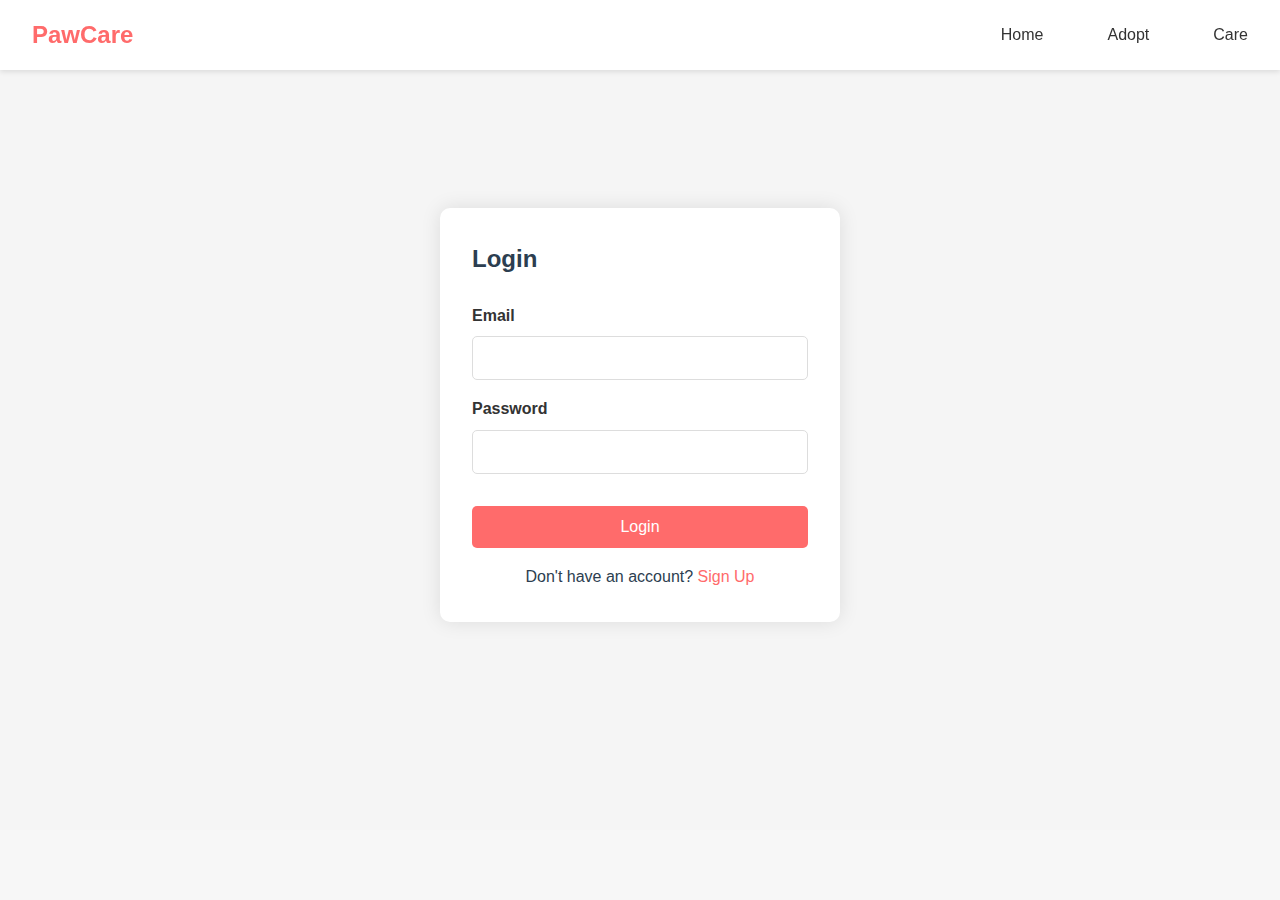
<file: login.html>
<!DOCTYPE html>
<html lang="en">
<head>
    <meta charset="UTF-8">
    <meta name="viewport" content="width=device-width, initial-scale=1.0">
    <title>Login - PawCare</title>
    <link rel="stylesheet" href="styles.css">
</head>
<body>
    <nav class="navbar">
        <div class="logo">PawCare</div>
        <ul class="nav-links">
            <li><a href="index.html">Home</a></li>
            <li><a href="adoption.html">Adopt</a></li>
            <li><a href="care.html">Care</a></li>
        </ul>
    </nav>

    <div class="auth-container">
        <!-- Login Form -->
        <div class="auth-box" id="loginFormContainer">
            <h2>Login</h2>
            <form id="loginForm" class="auth-form">
                <div class="form-group">
                    <label for="email">Email</label>
                    <input type="email" id="email" name="email" required>
                </div>
                <div class="form-group">
                    <label for="password">Password</label>
                    <input type="password" id="password" name="password" required>
                </div>
                <button type="submit" class="submit-btn">Login</button>
                <div class="auth-switch">
                    Don't have an account? <a href="javascript:void(0)" onclick="toggleForms('signup')">Sign Up</a>
                </div>
            </form>
        </div>

        <!-- Signup Form -->
        <div class="auth-box" id="signupFormContainer" style="display: none;">
            <h2>Create Account</h2>
            <form id="signupForm" class="auth-form">
                <div class="form-group">
                    <label for="signupName">Full Name</label>
                    <input type="text" id="signupName" name="fullName" required>
                </div>
                <div class="form-group">
                    <label for="signupEmail">Email</label>
                    <input type="email" id="signupEmail" name="email" required>
                </div>
                <div class="form-group">
                    <label for="signupPassword">Password</label>
                    <input type="password" id="signupPassword" name="password" required>
                </div>
                <div class="form-group">
                    <label for="confirmPassword">Confirm Password</label>
                    <input type="password" id="confirmPassword" name="confirmPassword" required>
                </div>
                <button type="submit" class="submit-btn">Sign Up</button>
                <div class="auth-switch">
                    Already have an account? <a href="javascript:void(0)" onclick="toggleForms('login')">Login</a>
                </div>
            </form>
        </div>
    </div>

    <script src="auth.js"></script>
</body>
</html>
</file>
<file: styles.css>
:root {
    --primary-color: #FF6B6B;
    --secondary-color: #4ECDC4;
    --accent-color: #FFE66D;
    --text-color: #2C3E50;
    --background-color: #F7F7F7;
    --card-background: #FFFFFF;
}

* {
    margin: 0;
    padding: 0;
    box-sizing: border-box;
    font-family: 'Poppins', sans-serif;
}

body {
    background-color: var(--background-color);
    color: var(--text-color);
    line-height: 1.6;
}

/* Navbar Styles */
.navbar {
    background-color: var(--card-background);
    padding: 1rem 2rem;
    display: flex;
    justify-content: space-between;
    align-items: center;
    box-shadow: 0 2px 5px rgba(0,0,0,0.1);
    position: fixed;
    width: 100%;
    top: 0;
    z-index: 1000;
}

.logo {
    display: flex;
    align-items: center;
    font-size: 1.5rem;
    font-weight: 700;
    color: var(--primary-color);
}

.logo i {
    margin-right: 0.5rem;
}

.nav-links {
    display: flex;
    list-style: none;
    gap: 2rem;
}

.nav-links a {
    text-decoration: none;
    color: var(--text-color);
    font-weight: 500;
    transition: color 0.3s ease;
}

.nav-links a:hover {
    color: var(--primary-color);
}

/* Hero Section */
.hero {
    height: 100vh;
    background: linear-gradient(rgba(0,0,0,0.5), rgba(0,0,0,0.5)), url('https://images.unsplash.com/photo-1450778869180-41d0601e046e?ixlib=rb-1.2.1&auto=format&fit=crop&w=1950&q=80');
    background-size: cover;
    background-position: center;
    display: flex;
    align-items: center;
    justify-content: center;
    text-align: center;
    color: white;
    padding-top: 60px;
}

.hero-content {
    max-width: 800px;
    padding: 2rem;
}

.hero h1 {
    font-size: 3.5rem;
    margin-bottom: 1rem;
}

.hero p {
    font-size: 1.2rem;
    margin-bottom: 2rem;
}

/* Buttons */
.cta-button, .adopt-button, .submit-button {
    padding: 0.8rem 2rem;
    border: none;
    border-radius: 25px;
    font-size: 1rem;
    font-weight: 600;
    cursor: pointer;
    transition: transform 0.3s ease, box-shadow 0.3s ease;
}

.cta-button {
    background-color: var(--primary-color);
    color: white;
}

.adopt-button {
    background-color: var(--secondary-color);
    color: white;
    width: 100%;
    margin-top: 1rem;
}

.submit-button {
    background-color: var(--accent-color);
    color: var(--text-color);
}

.cta-button:hover, .adopt-button:hover, .submit-button:hover {
    transform: translateY(-2px);
    box-shadow: 0 4px 10px rgba(0,0,0,0.1);
}

/* Sections */
.section {
    padding: 5rem 2rem;
}

.section h2 {
    text-align: center;
    font-size: 2.5rem;
    margin-bottom: 3rem;
    color: var(--text-color);
}

/* Pet Cards */
.pet-grid {
    display: grid;
    grid-template-columns: repeat(auto-fit, minmax(300px, 1fr));
    gap: 2rem;
    max-width: 1200px;
    margin: 0 auto;
}

.pet-card {
    background-color: var(--card-background);
    border-radius: 15px;
    overflow: hidden;
    box-shadow: 0 4px 15px rgba(0,0,0,0.1);
    transition: transform 0.3s ease;
}

.pet-card:hover {
    transform: translateY(-5px);
}

.pet-card img {
    width: 100%;
    height: 200px;
    object-fit: cover;
}

.pet-card h3 {
    padding: 1rem;
    color: var(--text-color);
}

.pet-card p {
    padding: 0 1rem;
    color: #666;
}

/* Services Grid */
.services-grid {
    display: grid;
    grid-template-columns: repeat(auto-fit, minmax(250px, 1fr));
    gap: 2rem;
    max-width: 1200px;
    margin: 0 auto;
}

.service-card {
    background-color: var(--card-background);
    padding: 2rem;
    border-radius: 15px;
    text-align: center;
    box-shadow: 0 4px 15px rgba(0,0,0,0.1);
}

.service-card i {
    font-size: 2.5rem;
    color: var(--primary-color);
    margin-bottom: 1rem;
}

/* Reminder Form */
.reminder-form {
    max-width: 600px;
    margin: 0 auto;
    background-color: var(--card-background);
    padding: 2rem;
    border-radius: 15px;
    box-shadow: 0 4px 15px rgba(0,0,0,0.1);
}

.form-group {
    margin-bottom: 1.5rem;
}

.form-group label {
    display: block;
    margin-bottom: 0.5rem;
    color: var(--text-color);
}

.form-group input,
.form-group select {
    width: 100%;
    padding: 0.8rem;
    border: 1px solid #ddd;
    border-radius: 8px;
    font-size: 1rem;
}

/* Footer */
footer {
    background-color: var(--text-color);
    color: white;
    padding: 3rem 2rem 1rem;
}

.footer-content {
    display: grid;
    grid-template-columns: repeat(auto-fit, minmax(250px, 1fr));
    gap: 2rem;
    max-width: 1200px;
    margin: 0 auto;
}

.footer-section h3 {
    margin-bottom: 1rem;
}

.social-links {
    display: flex;
    gap: 1rem;
}

.social-links a {
    color: white;
    font-size: 1.5rem;
    transition: color 0.3s ease;
}

.social-links a:hover {
    color: var(--primary-color);
}

.footer-bottom {
    text-align: center;
    margin-top: 2rem;
    padding-top: 2rem;
    border-top: 1px solid rgba(255,255,255,0.1);
}

/* Responsive Design */
@media (max-width: 768px) {
    .nav-links {
        display: none;
    }
    
    .hero h1 {
        font-size: 2.5rem;
    }
    
    .section {
        padding: 3rem 1rem;
    }
}

/* Profile Styles */
.profile-container {
    max-width: 1200px;
    margin: 100px auto 50px;
    padding: 0 2rem;
}

.profile-header {
    text-align: center;
    margin-bottom: 3rem;
}

.profile-avatar {
    font-size: 5rem;
    color: var(--primary-color);
    margin-bottom: 1rem;
}

.profile-content {
    display: grid;
    gap: 2rem;
}

.profile-section {
    background-color: var(--card-background);
    padding: 2rem;
    border-radius: 15px;
    box-shadow: 0 4px 15px rgba(0,0,0,0.1);
}

.profile-section h2 {
    color: var(--text-color);
    margin-bottom: 1.5rem;
}

.profile-form {
    max-width: 600px;
    margin: 0 auto;
}

.pets-grid {
    display: grid;
    grid-template-columns: repeat(auto-fit, minmax(250px, 1fr));
    gap: 1.5rem;
}

.reminders-list {
    display: grid;
    gap: 1rem;
}

.reminder-item {
    background-color: var(--background-color);
    padding: 1rem;
    border-radius: 8px;
    display: flex;
    justify-content: space-between;
    align-items: center;
}

.reminder-item .reminder-info {
    flex: 1;
}

.reminder-item .reminder-actions {
    display: flex;
    gap: 0.5rem;
}

.reminder-item button {
    padding: 0.5rem 1rem;
    border: none;
    border-radius: 5px;
    cursor: pointer;
    transition: background-color 0.3s ease;
}

.reminder-item .complete-btn {
    background-color: var(--secondary-color);
    color: white;
}

.reminder-item .delete-btn {
    background-color: #ff4444;
    color: white;
}

/* Active Navigation Link */
.nav-links a.active {
    color: var(--primary-color);
    font-weight: 600;
}

/* Responsive Design for Profile */
@media (max-width: 768px) {
    .profile-container {
        margin-top: 80px;
        padding: 0 1rem;
    }

    .profile-section {
        padding: 1.5rem;
    }

    .profile-avatar {
        font-size: 4rem;
    }
}

/* Modal Styles */
.modal-content {
    background-color: var(--card-background);
    padding: 2rem;
    border-radius: 15px;
    box-shadow: 0 4px 15px rgba(0,0,0,0.2);
    max-width: 400px;
    width: 90%;
    text-align: center;
}

.modal-content h2 {
    color: var(--text-color);
    margin-bottom: 1rem;
}

.modal-buttons {
    display: flex;
    gap: 1rem;
    justify-content: center;
    margin-top: 1.5rem;
}

.login-btn, .signup-btn {
    padding: 0.8rem 2rem;
    border: none;
    border-radius: 25px;
    font-size: 1rem;
    font-weight: 600;
    cursor: pointer;
    transition: transform 0.3s ease, box-shadow 0.3s ease;
}

.login-btn {
    background-color: var(--primary-color);
    color: white;
}

.signup-btn {
    background-color: var(--secondary-color);
    color: white;
}

.login-btn:hover, .signup-btn:hover {
    transform: translateY(-2px);
    box-shadow: 0 4px 10px rgba(0,0,0,0.1);
}

.modal-content p {
    margin-top: 1rem;
    color: var(--text-color);
}

.modal-content a {
    color: var(--primary-color);
    text-decoration: none;
    font-weight: 500;
}

.modal-content a:hover {
    text-decoration: underline;
}

/* Form Styles */
.form-group {
    margin-bottom: 1.5rem;
    text-align: left;
}

.form-group label {
    display: block;
    margin-bottom: 0.5rem;
    color: var(--text-color);
}

.form-group input {
    width: 100%;
    padding: 0.8rem;
    border: 1px solid #ddd;
    border-radius: 8px;
    font-size: 1rem;
}

.form-group input:focus {
    outline: none;
    border-color: var(--primary-color);
    box-shadow: 0 0 0 2px rgba(255, 107, 107, 0.1);
}

/* Adoption Page Styles */
.adoption-container {
    max-width: 1200px;
    margin: 0 auto;
    padding: 2rem;
}

.adoption-header {
    text-align: center;
    margin-bottom: 3rem;
}

.adoption-header h1 {
    font-size: 2.5rem;
    color: #333;
    margin-bottom: 1rem;
}

.filters {
    display: flex;
    flex-wrap: wrap;
    gap: 1rem;
    margin-bottom: 2rem;
    padding: 1rem;
    background-color: #f5f5f5;
    border-radius: 8px;
}

.filter-group {
    flex: 1;
    min-width: 200px;
}

.filter-group label {
    display: block;
    margin-bottom: 0.5rem;
    font-weight: 600;
}

.filter-group select {
    width: 100%;
    padding: 0.5rem;
    border: 1px solid #ddd;
    border-radius: 4px;
    font-size: 1rem;
}

.pets-grid {
    display: grid;
    grid-template-columns: repeat(auto-fill, minmax(300px, 1fr));
    gap: 2rem;
    margin-bottom: 3rem;
}

.pet-card {
    background: white;
    border-radius: 8px;
    overflow: hidden;
    box-shadow: 0 2px 4px rgba(0,0,0,0.1);
    transition: transform 0.3s ease;
}

.pet-card:hover {
    transform: translateY(-5px);
}

.pet-image {
    width: 100%;
    height: 200px;
    overflow: hidden;
}

.pet-image img {
    width: 100%;
    height: 100%;
    object-fit: cover;
    transition: transform 0.3s ease;
}

.pet-card:hover .pet-image img {
    transform: scale(1.05);
}

.pet-info {
    padding: 1.5rem;
}

.pet-info h3 {
    margin: 0 0 0.5rem 0;
    color: #333;
}

.pet-breed {
    color: #666;
    margin-bottom: 0.5rem;
}

.pet-age {
    color: #666;
    margin-bottom: 1rem;
}

.pet-description {
    margin-bottom: 1rem;
    line-height: 1.5;
}

.pet-details {
    display: flex;
    flex-wrap: wrap;
    gap: 1rem;
    margin-bottom: 1rem;
}

.pet-details span {
    display: flex;
    align-items: center;
    gap: 0.5rem;
    color: #666;
}

.pet-details i {
    color: #4CAF50;
}

.pet-traits {
    display: flex;
    gap: 0.5rem;
    margin-bottom: 1rem;
}

.trait {
    background-color: #e9ecef;
    padding: 0.25rem 0.75rem;
    border-radius: 20px;
    font-size: 0.875rem;
    color: #666;
}

.adopt-button {
    width: 100%;
    padding: 0.75rem;
    background-color: #4CAF50;
    color: white;
    border: none;
    border-radius: 4px;
    font-size: 1rem;
    cursor: pointer;
    transition: background-color 0.3s ease;
}

.adopt-button:hover {
    background-color: #45a049;
}

/* Adoption Process Section */
.adoption-process {
    text-align: center;
    margin-top: 3rem;
}

.adoption-process h2 {
    margin-bottom: 2rem;
    color: #333;
}

.process-steps {
    display: grid;
    grid-template-columns: repeat(auto-fit, minmax(250px, 1fr));
    gap: 2rem;
}

.step {
    padding: 2rem;
    background-color: #f8f9fa;
    border-radius: 8px;
    transition: transform 0.3s ease;
}

.step:hover {
    transform: translateY(-5px);
}

.step i {
    font-size: 2.5rem;
    color: #4CAF50;
    margin-bottom: 1rem;
}

.step h3 {
    margin-bottom: 1rem;
    color: #333;
}

.step p {
    color: #666;
    line-height: 1.5;
}

/* Modal Styles */
.modal {
    position: fixed;
    top: 0;
    left: 0;
    width: 100%;
    height: 100%;
    background-color: rgba(0,0,0,0.5);
    display: flex;
    justify-content: center;
    align-items: center;
    z-index: 1000;
}

.modal-content {
    background-color: white;
    padding: 2rem;
    border-radius: 8px;
    max-width: 500px;
    width: 90%;
    max-height: 90vh;
    overflow-y: auto;
}

.modal-content h2 {
    margin-bottom: 1.5rem;
    color: #333;
}

.form-group {
    margin-bottom: 1.5rem;
}

.form-group label {
    display: block;
    margin-bottom: 0.5rem;
    font-weight: 600;
}

.form-group input,
.form-group textarea {
    width: 100%;
    padding: 0.75rem;
    border: 1px solid #ddd;
    border-radius: 4px;
    font-size: 1rem;
}

.form-group textarea {
    min-height: 100px;
    resize: vertical;
}

.form-buttons {
    display: flex;
    gap: 1rem;
    margin-top: 2rem;
}

.submit-button,
.cancel-button {
    flex: 1;
    padding: 0.75rem;
    border: none;
    border-radius: 4px;
    font-size: 1rem;
    cursor: pointer;
    transition: background-color 0.3s ease;
}

.submit-button {
    background-color: #4CAF50;
    color: white;
}

.submit-button:hover {
    background-color: #45a049;
}

.cancel-button {
    background-color: #f8f9fa;
    color: #666;
}

.cancel-button:hover {
    background-color: #e9ecef;
}

/* Notification Styles */
.notification {
    position: fixed;
    bottom: 2rem;
    right: 2rem;
    padding: 1rem 2rem;
    border-radius: 4px;
    color: white;
    font-weight: 600;
    z-index: 1000;
    animation: slideIn 0.3s ease;
}

.notification.success {
    background-color: #4CAF50;
}

.notification.error {
    background-color: #f44336;
}

.notification.info {
    background-color: #2196F3;
}

@keyframes slideIn {
    from {
        transform: translateX(100%);
        opacity: 0;
    }
    to {
        transform: translateX(0);
        opacity: 1;
    }
}

/* Responsive Design */
@media (max-width: 768px) {
    .adoption-container {
        padding: 1rem;
    }

    .filters {
        flex-direction: column;
    }

    .filter-group {
        width: 100%;
    }

    .pets-grid {
        grid-template-columns: 1fr;
    }

    .process-steps {
        grid-template-columns: 1fr;
    }

    .modal-content {
        width: 95%;
        padding: 1rem;
    }
}

/* Authentication Styles */
.auth-container {
    display: flex;
    justify-content: center;
    align-items: center;
    min-height: 100vh;
    background-color: #f5f5f5;
}

.auth-box {
    background: white;
    padding: 2rem;
    border-radius: 10px;
    box-shadow: 0 0 20px rgba(0,0,0,0.1);
    width: 100%;
    max-width: 400px;
}

.auth-form {
    margin-top: 1.5rem;
}

.form-group {
    margin-bottom: 1rem;
}

.form-group label {
    display: block;
    margin-bottom: 0.5rem;
    color: #333;
}

.form-group input {
    width: 100%;
    padding: 0.75rem;
    border: 1px solid #ddd;
    border-radius: 5px;
    font-size: 1rem;
}

.submit-btn {
    width: 100%;
    padding: 0.75rem;
    background-color: #ff6b6b;
    color: white;
    border: none;
    border-radius: 5px;
    font-size: 1rem;
    cursor: pointer;
    margin-top: 1rem;
}

.submit-btn:hover {
    background-color: #ff5252;
}

.auth-switch {
    margin-top: 1rem;
    text-align: center;
}

.auth-switch a {
    color: #ff6b6b;
    text-decoration: none;
}

.notification {
    position: fixed;
    bottom: 20px;
    right: 20px;
    padding: 1rem 2rem;
    border-radius: 5px;
    color: white;
    z-index: 1000;
}

.notification.success {
    background-color: #4caf50;
}

.notification.error {
    background-color: #f44336;
}

.notification.info {
    background-color: #2196f3;
}

/* Responsive Design for Auth Pages */
@media (max-width: 768px) {
    .auth-container {
        padding: 1rem;
        margin-top: 80px;
    }

    .auth-box {
        padding: 1.5rem;
    }

    .auth-box h2 {
        font-size: 1.5rem;
    }
}

/* Reset and base styles */
* {
    margin: 0;
    padding: 0;
    box-sizing: border-box;
}

body {
    font-family: Arial, sans-serif;
    line-height: 1.6;
}

/* Navbar styles */
.navbar {
    background-color: white;
    padding: 1rem 2rem;
    display: flex;
    justify-content: space-between;
    align-items: center;
    box-shadow: 0 2px 5px rgba(0,0,0,0.1);
}

.logo {
    color: #ff6b6b;
    font-size: 1.5rem;
    font-weight: bold;
}

.nav-links {
    display: flex;
    list-style: none;
}

.nav-links li {
    margin-left: 2rem;
}

.nav-links a {
    text-decoration: none;
    color: #333;
}

.nav-links a:hover {
    color: #ff6b6b;
}

/* Hero section styles */
.hero-section {
    height: calc(100vh - 70px);
    background-image: linear-gradient(rgba(0,0,0,0.5), rgba(0,0,0,0.5)), url('https://images.unsplash.com/photo-1450778869180-41d0601e046e?ixlib=rb-1.2.1&auto=format&fit=crop&w=1950&q=80');
    background-size: cover;
    background-position: center;
    display: flex;
    flex-direction: column;
    justify-content: center;
    align-items: center;
    text-align: center;
    color: white;
    padding: 0 1rem;
}

.hero-section h1 {
    font-size: 3rem;
    margin-bottom: 1rem;
}

.hero-section p {
    font-size: 1.5rem;
    margin-bottom: 2rem;
}

.cta-button {
    padding: 1rem 2rem;
    font-size: 1.2rem;
    background-color: #ff6b6b;
    color: white;
    border: none;
    border-radius: 5px;
    cursor: pointer;
    transition: background-color 0.3s;
}

.cta-button:hover {
    background-color: #ff5252;
}

/* Auth container styles */
.auth-container {
    display: flex;
    justify-content: center;
    align-items: center;
    min-height: calc(100vh - 70px);
    background-color: #f5f5f5;
    padding: 2rem;
}

.auth-box {
    background: white;
    padding: 2rem;
    border-radius: 10px;
    box-shadow: 0 0 20px rgba(0,0,0,0.1);
    width: 100%;
    max-width: 400px;
}

.auth-form {
    margin-top: 1.5rem;
}

.form-group {
    margin-bottom: 1rem;
}

.form-group label {
    display: block;
    margin-bottom: 0.5rem;
    color: #333;
}

.form-group input {
    width: 100%;
    padding: 0.75rem;
    border: 1px solid #ddd;
    border-radius: 5px;
    font-size: 1rem;
}

.submit-btn {
    width: 100%;
    padding: 0.75rem;
    background-color: #ff6b6b;
    color: white;
    border: none;
    border-radius: 5px;
    font-size: 1rem;
    cursor: pointer;
    margin-top: 1rem;
}

.submit-btn:hover {
    background-color: #ff5252;
}

.auth-switch {
    margin-top: 1rem;
    text-align: center;
}

.auth-switch a {
    color: #ff6b6b;
    text-decoration: none;
}

/* Notification styles */
.notification {
    position: fixed;
    bottom: 20px;
    right: 20px;
    padding: 1rem 2rem;
    border-radius: 5px;
    color: white;
    z-index: 1000;
}

.notification.success {
    background-color: #4caf50;
}

.notification.error {
    background-color: #f44336;
}
</file>
